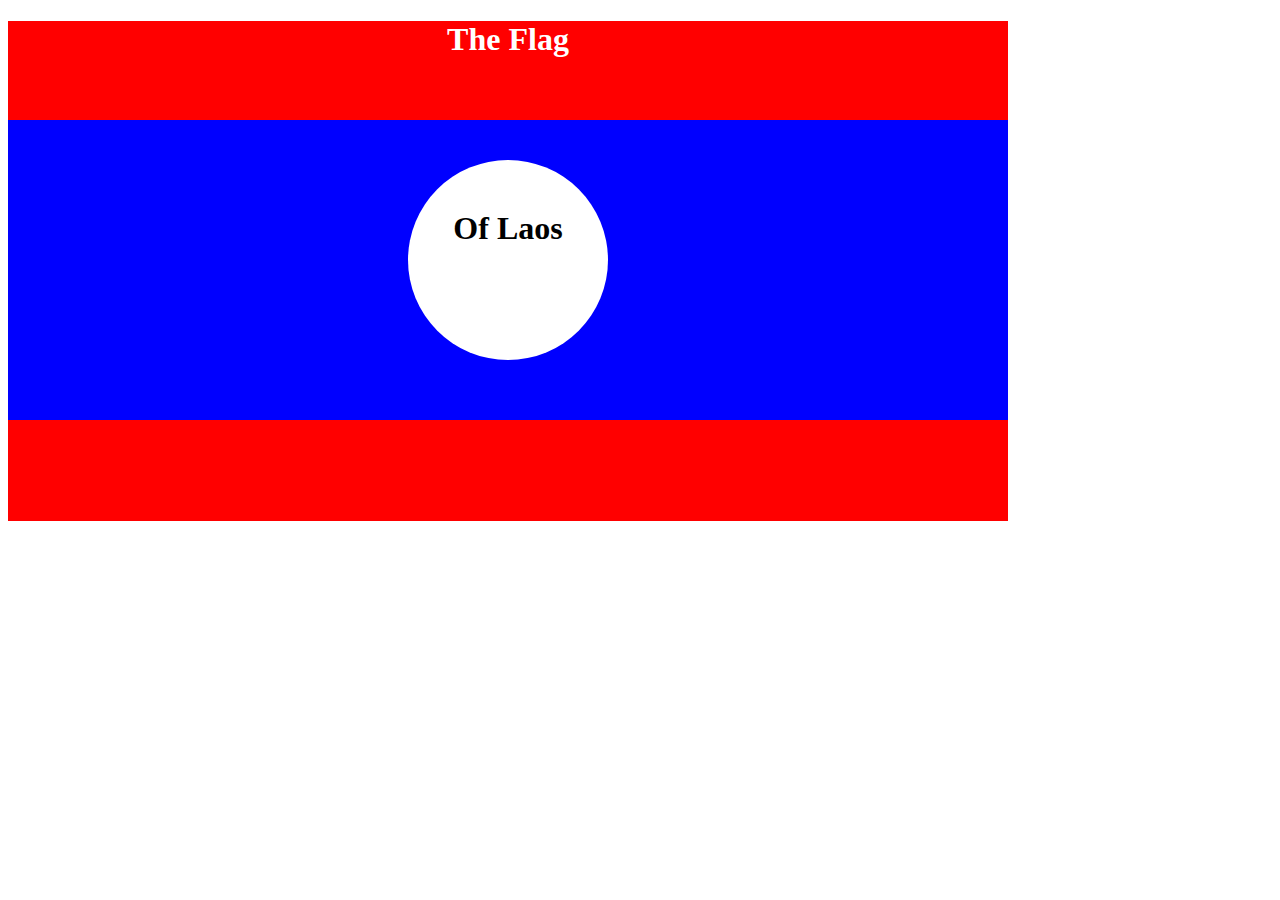
<file: CSS/7.3 Flag of Laos/index.html>
<!DOCTYPE html>
<html lang="en">
<head>
    <meta charset="UTF-8">
    <meta name="viewport" content="width=device-width, initial-scale=1.0">
    <link rel="stylesheet" href="./styles.css">
    <title>Flag of Laos</title>
</head>
<body>
    <div class="outer-box">
        <h1 id="first">The Flag</h1>
        <div class="blue-box">
            <div class="white-circle">
                <h1 id="second">Of Laos</h1>
            </div>
        </div>
    </div>
</body>
</html>
</file>
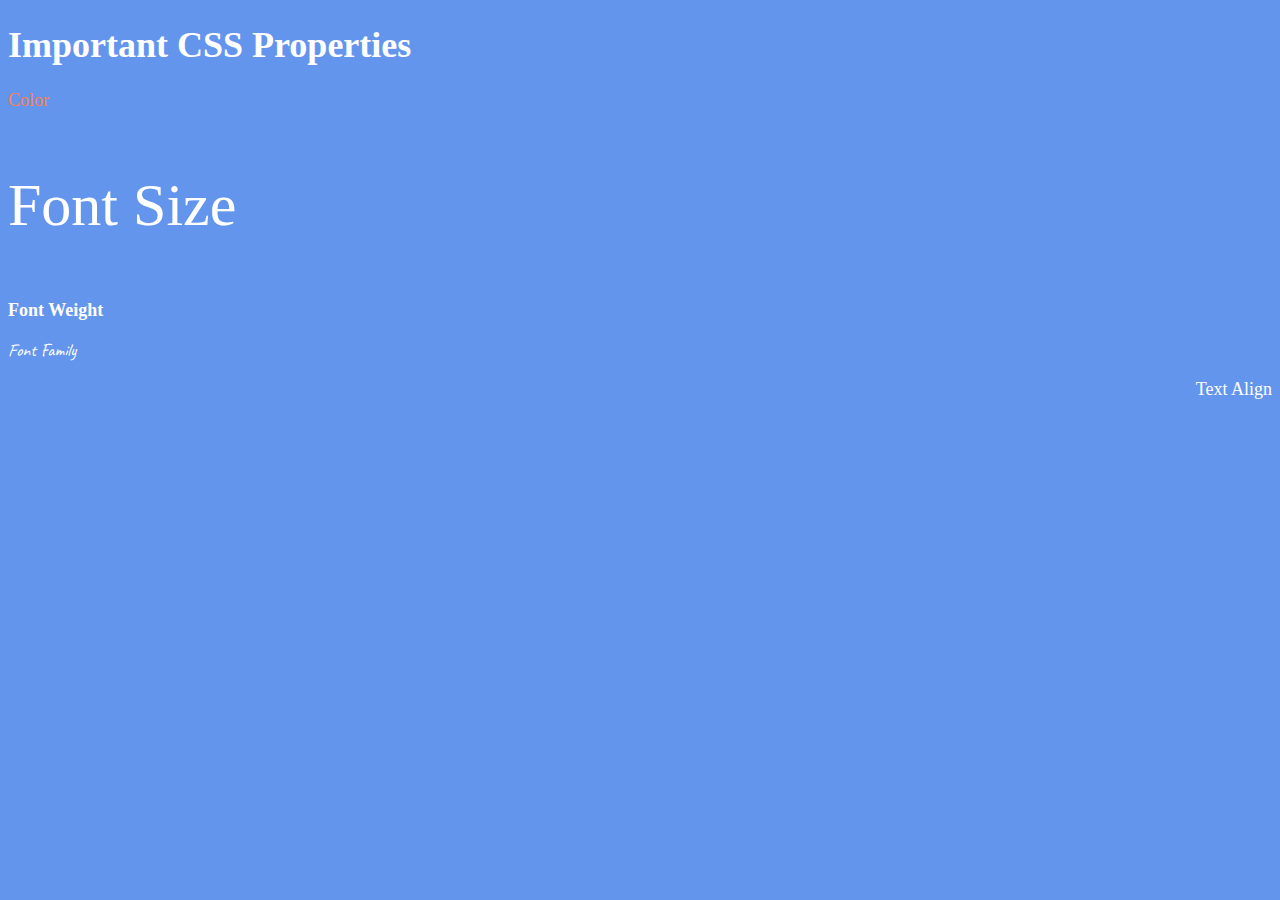
<file: CSS/6.1+Font+Properties/6.1 Font Properties/index.html>
<!DOCTYPE html>
<html lang="en">
  <head>
    <meta charset="UTF-8" />
    <link rel="preconnect" href="https://fonts.googleapis.com" />
    <link rel="preconnect" href="https://fonts.gstatic.com" crossorigin />
    <link
      href="https://fonts.googleapis.com/css2?family=Caveat&display=swap"
      rel="stylesheet"
    />
    <title>CSS Properties</title>
    <style>
      body {
        background-color: cornflowerblue;
        color: white;
        font-size: 18px;
      }

      /* Don't change the CSS above, add Your CSS below */

      html {
        font-size: 30px;
      }

      #color {
        color: coral;
      }

      #bolded {
        font-weight: 900;
      }

      #double {
        font-size: 2rem;
      }

      #family {
        font-family: "Caveat", cursive;
      }

      #align {
        text-align: right;
      }
    </style>
  </head>

  <body>
    <h1>Important CSS Properties</h1>
    <p id="color">Color</p>
    <p id="double">Font Size</p>
    <p id="bolded">Font Weight</p>
    <p id="family">Font Family</p>
    <p id="align">Text Align</p>

    <!-- TODOs
  1. Change the color of <p>Color</p> to "coral" color.
  2. Change the font size of <p>Font Size</p> to 2X the size of the root font size.
  3. Change the font weight of <p>Font Weight</p> to 900.
  4. Change the font family of <p>Font Family</p> to the Google font Caveat with regular (400) font weight.
  Link: https://fonts.google.com/specimen/Caveat
  5. Change the <p>Text Align</p> to right align.
  6. Change the the root (html element) font size to 30px -->
  </body>
</html>
</file>
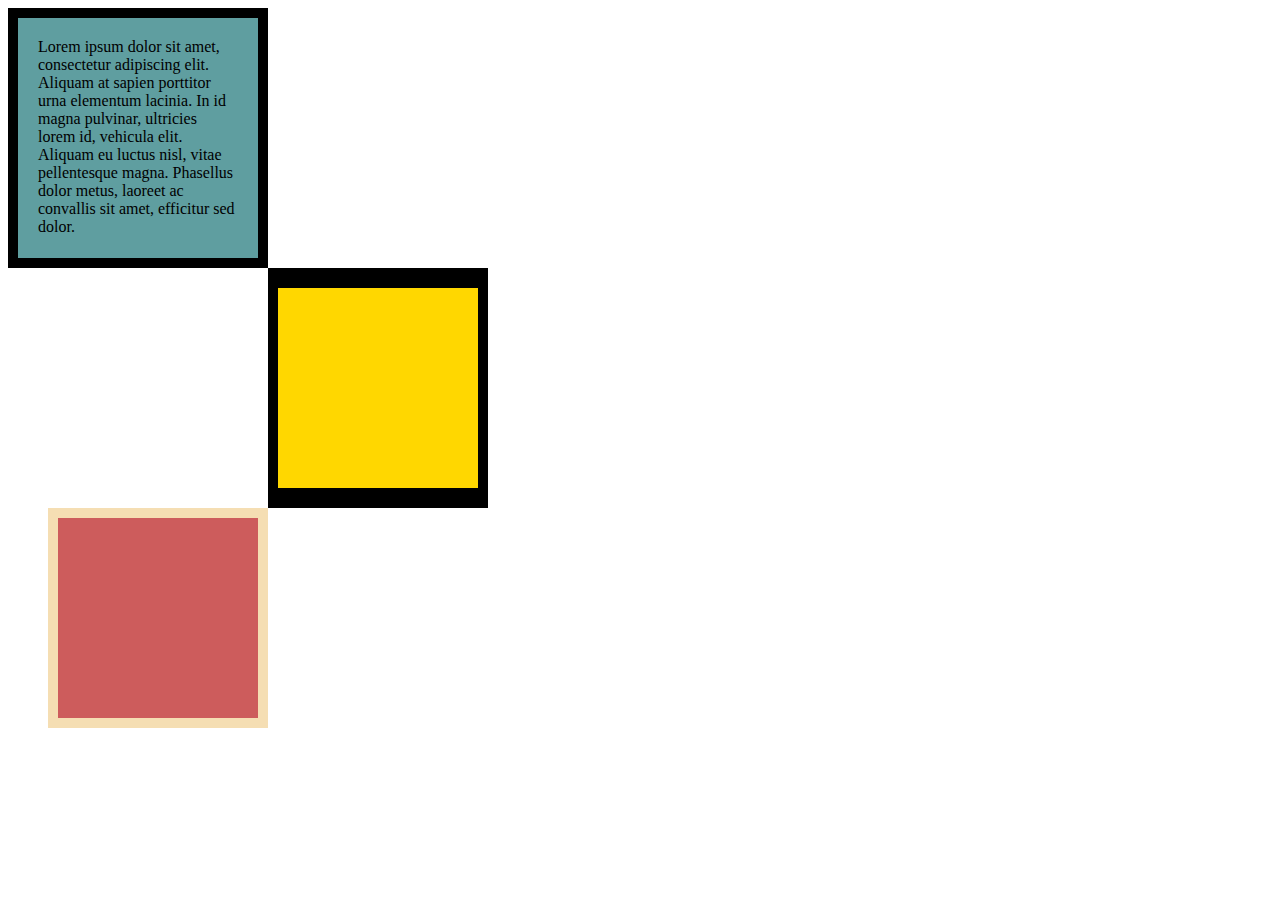
<file: CSS/6.3+CSS+Box+Model/6.3 CSS Box Model/index.html>
<!DOCTYPE html>
<html lang="en">
  <head>
    <meta charset="UTF-8" />
    <title>CSS Box Model</title>
    <style>
      /* Write your CSS code here */
      div {
        height: 200px;
        width: 200px;
      }

      #first {
        background-color: cadetblue;
        padding: 20px;
        border: 10px solid black;
      }

      p {
        margin: 0%;
      }

      #second {
        background-color: gold;
        border: solid black;
        border-width: 20px 10px;
        margin: 0px 260px;
      }

      #third {
        background-color: indianred;
        border: 10px solid wheat;
        margin: 0px 40px;
      }
    </style>
  </head>

  <body>
    <div id="first">
      <p>
        Lorem ipsum dolor sit amet, consectetur adipiscing elit. Aliquam at
        sapien porttitor urna elementum lacinia. In id magna pulvinar, ultricies
        lorem id, vehicula elit. Aliquam eu luctus nisl, vitae pellentesque
        magna. Phasellus dolor metus, laoreet ac convallis sit amet, efficitur
        sed dolor.
      </p>
    </div>
    <div id="second"></div>
    <div id="third"></div>
    <!-- TODOs:
1. Create 3 Boxes using the div element.
2. Set their sizes to 200px heigh by 200px wide.
3. Set different background colors for each of the boxes (I used cadetblue, gold and indianred).
4. Add a paragraph <p> element into the first div and add the following words:
    
5. Set the 1st div to have 20px padding all around with a black 10px border.
6. Fix the style of the <p> element to remove all margins.
Hint: Use the CSS inspector in Chrome.
7. Set the 2nd div to have a 20px border on top and bottom and 10px border left and right. (See goal image)
8. Set the 3rd div to have a 10px border 
9. Set the margins for the divs so that each box corner touches the other. (See the goal image)
-->
  </body>
</html>
</file>
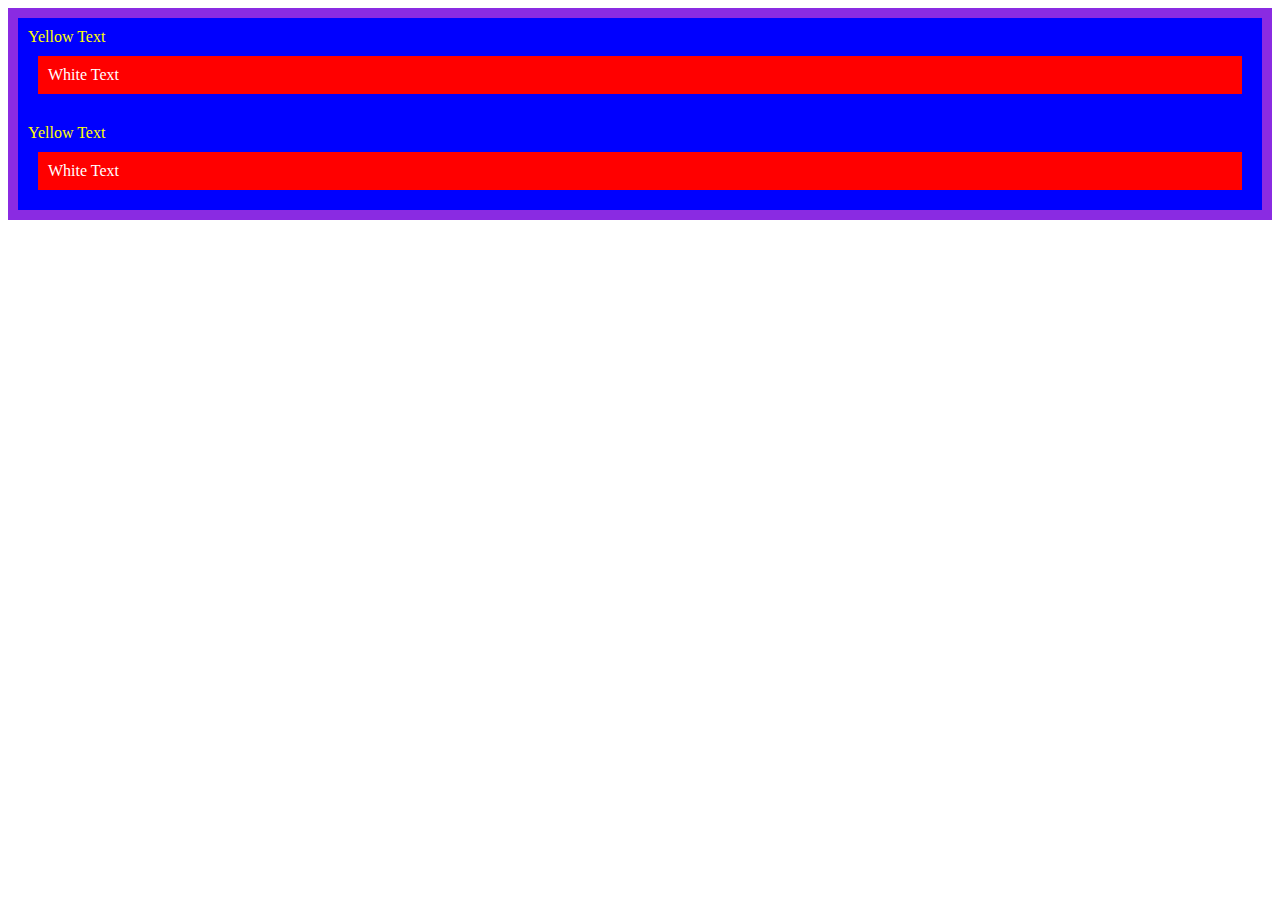
<file: CSS/7.0+CSS+Cascade/7.0 CSS Cascade/index.html>
<!DOCTYPE html>
<html lang="en">

<head>
  <meta charset="UTF-8">
  <title>CSS Cascade</title>
  <link rel="stylesheet" href="./style.css">
</head>

<body>
  <div id="outer-box" class="box">
    <div class="box">
      <p>Yellow Text</p>
      <div class="box inner-box">
        <p class="white-text">White Text</p>
      </div>
    </div>
    <div class="box">
      <p>Yellow Text</p>
      <div class="box inner-box">
        <p class="white-text">White Text</p>
      </div>
    </div>
  </div>
</body>

</html>
</file>
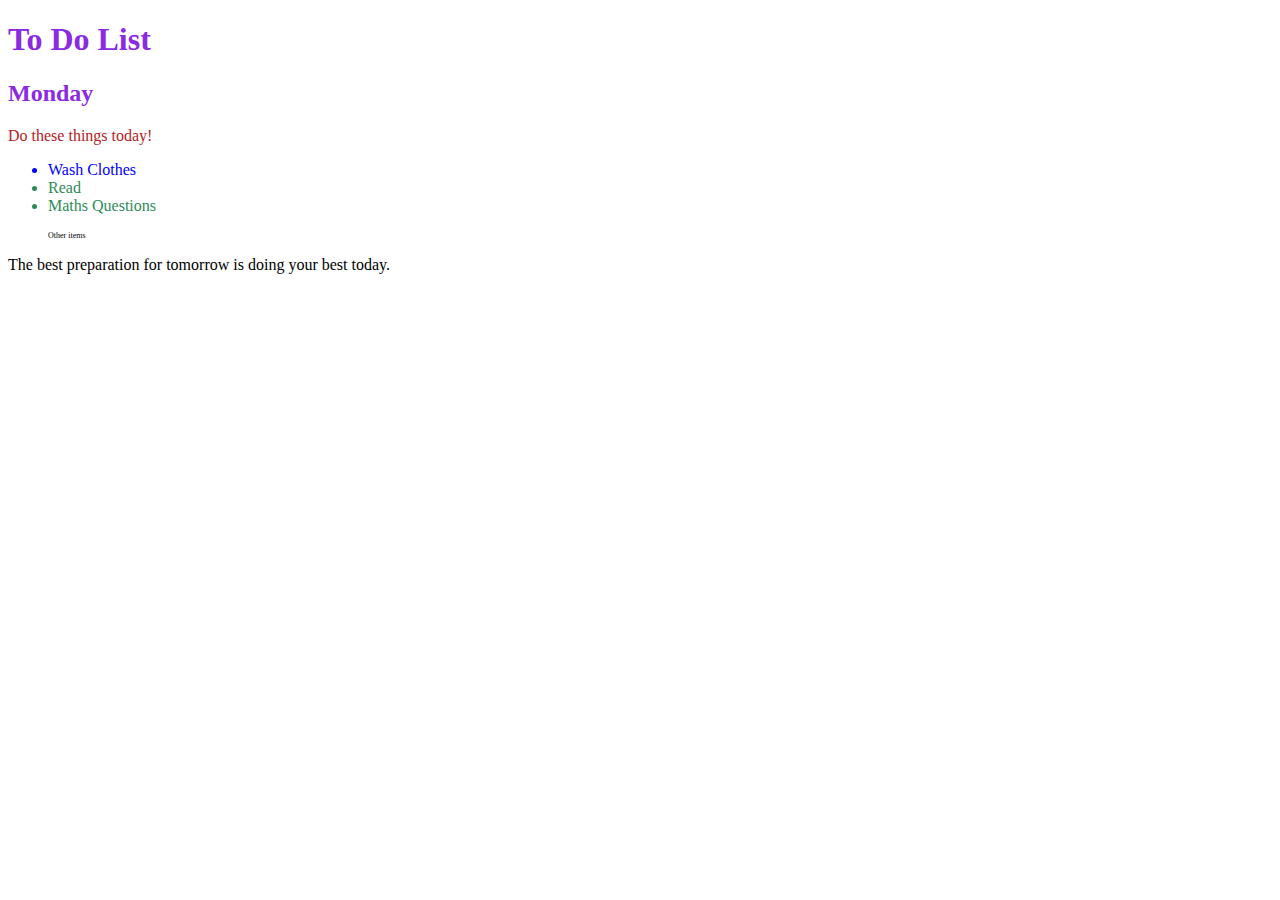
<file: CSS/7.1+Combining+Selectors/7.1 Combining Selectors/index.html>
<!DOCTYPE html>
<html lang="en">

<head>
  <meta charset="UTF-8">
  <title>Combining CSS Selectors</title>
  <link rel="stylesheet" href="./style.css">
</head>

<!-- Don't change any of the HTML code! -->

<body>
  <h1>To Do List</h1>
  <h2>Monday</h2>
  <div class="box">
    <p class="done">Do these things today!</p>
    <ul class="list">
      <li>Wash Clothes</li>
      <li class="done">Read</li>
      <li class="done">Maths Questions</li>
    </ul>
  </div>

  <ul>
    <p class="done">Other items</p>
  </ul>
  <p>The best preparation for tomorrow is doing your best today.</p>

</body>

</html>
</file>
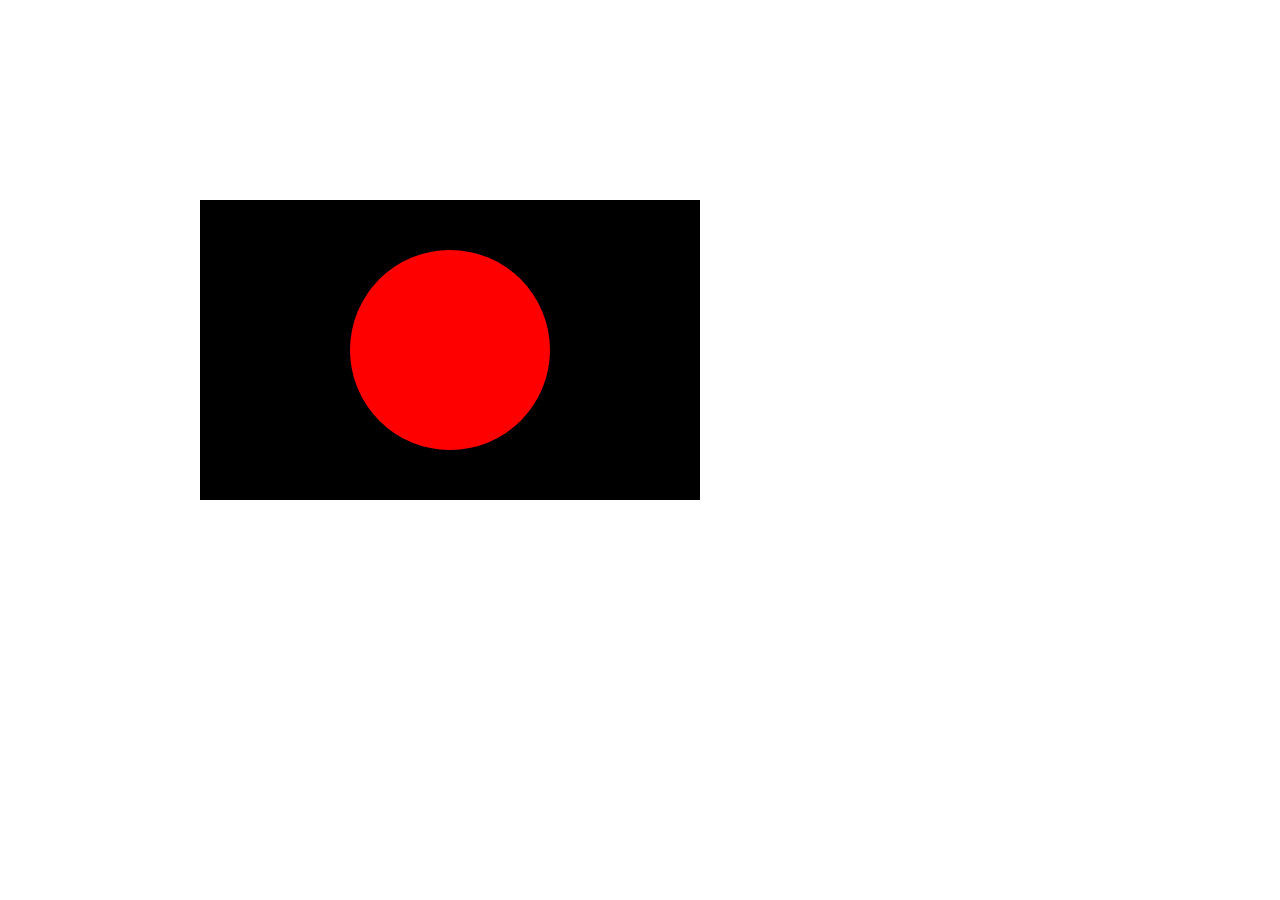
<file: CSS/7.2+CSS+Positioning/7.2 CSS Positioning/index.html>
<!DOCTYPE html>
<html>

<head>
  <title>CSS Positioning Exercise</title>
  <style>
    /* Write your code here */
    .black-box{
      background-color: black;
      height: 300px;
      width: 500px;
      position: absolute;
      top: 200px;
      left: 200px;
    }
    .red-circle{
      background-color: red;
      height: 200px;
      width: 200px;
      border-radius: 50%;
      position:relative;
      top: 50px;
      left: 150px;
    }
  </style>
</head>

<body>
  <div class="black-box">
    <div class="red-circle">
    </div>
  </div>

</body>

</html>
</file>
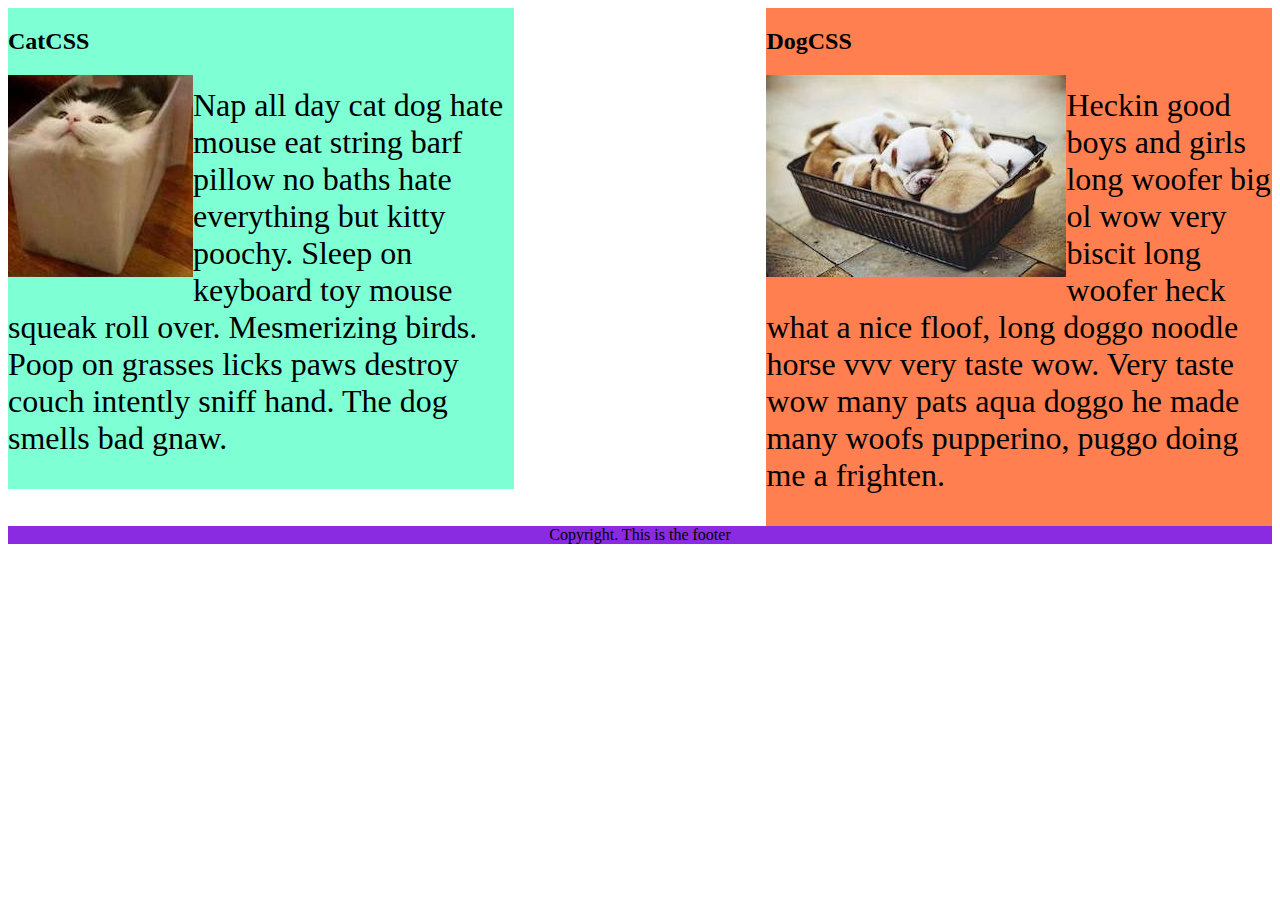
<file: CSS/8.1+CSS+Float/8.1 CSS Float/index.html>
<!DOCTYPE html>
<html lang="en">

<!-- TODO
1. Make both paragraph elements wrap around the image.
2. Use Float to move the cat div to the left and the dog div to the right.
3. Use clear to make the footer go below both the cat and dog div. -->

<head>
  <meta charset="UTF-8">
  <title>CSS Float</title>
  <style>
    div {
      display: inline-block;
      width: 40%;
    }

    p {
      font-size: 2em;
    }

    .cat {
      float: left;
      background-color: aquamarine;
    }

    .dog {
      float: right;
      background-color: coral;
    }

    img{
      float: left;
    }

    footer {
      clear: both;
      text-align: center;
      background-color: blueviolet;
    }
  </style>
</head>

<body>
  <div class="cat">
    <h2>CatCSS</h2>

    <img src="cat.jpeg" alt="cat in a box" />
    <p class="first-paragraph">Nap all day cat dog hate mouse eat string barf pillow no baths hate everything but kitty
      poochy. Sleep on keyboard
      toy
      mouse squeak roll over. Mesmerizing birds. Poop on grasses licks paws destroy couch intently sniff hand. The dog
      smells
      bad gnaw.</p>
  </div>
  <div class="dog">
    <h2>DogCSS</h2>
    <img src="dog.jpeg" alt="dogs in a box" />
    <p class="second-paragraph">Heckin good boys and girls long woofer big ol wow very biscit long woofer heck what a
      nice
      floof, long doggo noodle
      horse vvv very taste wow. Very taste wow many pats aqua doggo he made many woofs pupperino, puggo doing me a
      frighten.</p>
  </div>

  <footer>Copyright. This is the footer</footer>
</body>

</html>
</file>
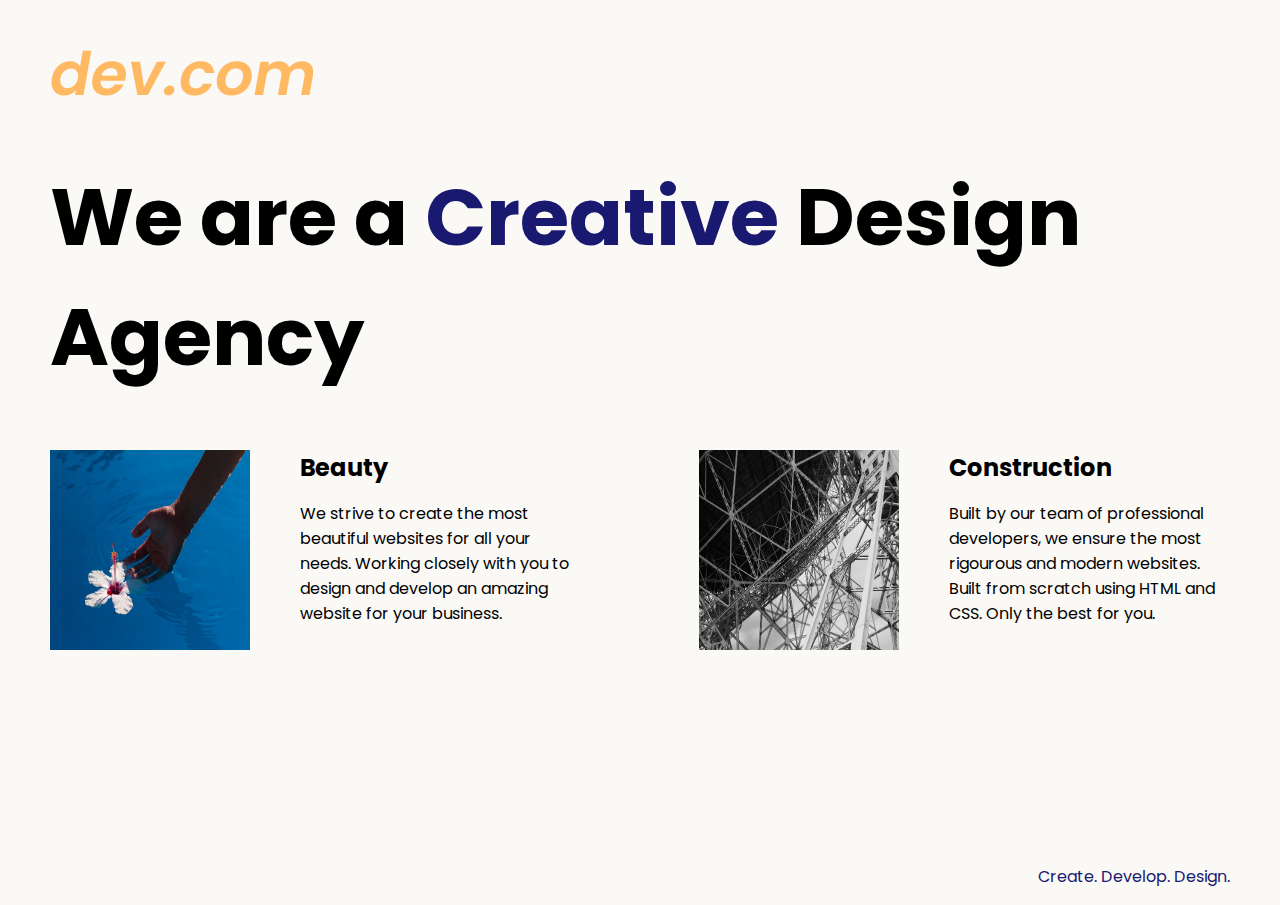
<file: CSS/8.4+Web+Design+Agency+Project/8.4 Web Design Agency Project/index.html>
<!DOCTYPE html>
<html lang="en">

<head>
  <meta charset="UTF-8">
  <meta name="viewport" content="width=device-width, initial-scale=1.0">
  <title>Agency</title>
  <link rel="stylesheet" href="./style.css">
  <link rel="preconnect" href="https://fonts.googleapis.com">
  <link rel="preconnect" href="https://fonts.gstatic.com" crossorigin>
  <link href="https://fonts.googleapis.com/css2?family=Poppins:wght@400;700&display=swap" rel="stylesheet">
</head>

<body>
  <div class="main">
    <img class="logo" src="./assets/images/logo.png" alt="logo">
    <h1>We are a <span id="blue-text">Creative</span> Design Agency</h1>
    <div class="left card"><img class="tile-image" src="./assets/images/beautiful.jpg" alt="hand and flower in water">
      <h2 class="card-title">Beauty</h2>
      <p class="card-text">We strive to create the most beautiful websites for all your needs. Working closely with you
        to
        design and
        develop an amazing website for your business.</p>
    </div>

    <div class="right card"><img class="tile-image" src="./assets/images/construction.jpg" alt="metal structure">
      <h2 class="card-title">Construction</h2>
      <p>Built by our team of professional developers, we ensure the most rigourous and modern websites. Built from
        scratch using HTML and CSS. Only the best for you.</p>
    </div>

  </div>
  <footer>
    <p>Create. Develop. Design.</p>
  </footer>
</body>

</html>
</file>
<file: CSS/7.3 Flag of Laos/styles.css>
.outer-box {
  background-color: red;
  height: 500px;
  width: 1000px;
}

#first {
  text-align: center;
  color: white;
}

.blue-box {
  position: relative;
  top: 40px;
  margin: auto;
  background-color: blue;
  height: 300px;
  width: inherit;
}

.white-circle {
  margin: auto;
  position: relative;
  top: 40px;
  height: 200px;
  width: 200px;
  border-radius: 50%;
  background-color: white;
}

#second {
  position: relative;
  top: 50px;
  text-align: center;
  color: black;
}
</file>
<file: CSS/7.0+CSS+Cascade/7.0 CSS Cascade/style.css>
/* Don't change the existing CSS. */

  #outer-box{
    background-color: blueviolet;
  }

.box {
  background-color: blue;
  padding: 10px;
}

p {
  color: yellow;
  margin: 0;
  padding: 0;
}

.white-text{
  color: white;
  background-color: red;
  padding: 10px;
}
</file>
<file: CSS/7.1+Combining+Selectors/7.1 Combining Selectors/style.css>
/* Write your code here: */

h1,
h2 {
  color: blueviolet;
}

.box > p {
  color: firebrick;
}

.box li {
  color: blue;
}

li.done{
    color: seagreen;
}

ul > p.done{
    font-size: 0.5rem;
}
</file>
<file: CSS/8.4+Web+Design+Agency+Project/8.4 Web Design Agency Project/style.css>
body {
  font-family: "Poppins", sans-serif;
  margin: 50px 50px 0 50px;
  background-color: #faf9f6;
  display: flex;
  flex-direction: column;
  min-height: 95vh;
}
.main {
  flex: 1;
}

#blue-text{
  color: midnightblue;
}

h1 {
  font-size: 5rem;
}

footer {
  text-align: right;
  color: midnightblue;
}

.left{
  float: left;
}

.right{
  float: right;
}

.tile-image{
  margin-right: 50px;
  float: left;
  height: 200px;
  width: 200px;
}

.card{
  width: 45%;
}

.card-title{
  display: inline;
  text-align: center;
}

@media (max-width = 680px) {
  .logo {
    width: 100px;
  }

  h1 {
    font-size: 3.5rem;
    text-align: center;
  }

  .card {
    width: 100%;
    display: block;
    margin-bottom: 30px;
    text-align: justify;
  }

  .card img {
    margin-bottom: 10px;
    width: 100%;
    display: inline;
    object-fit: cover;
  }
}
</file>
